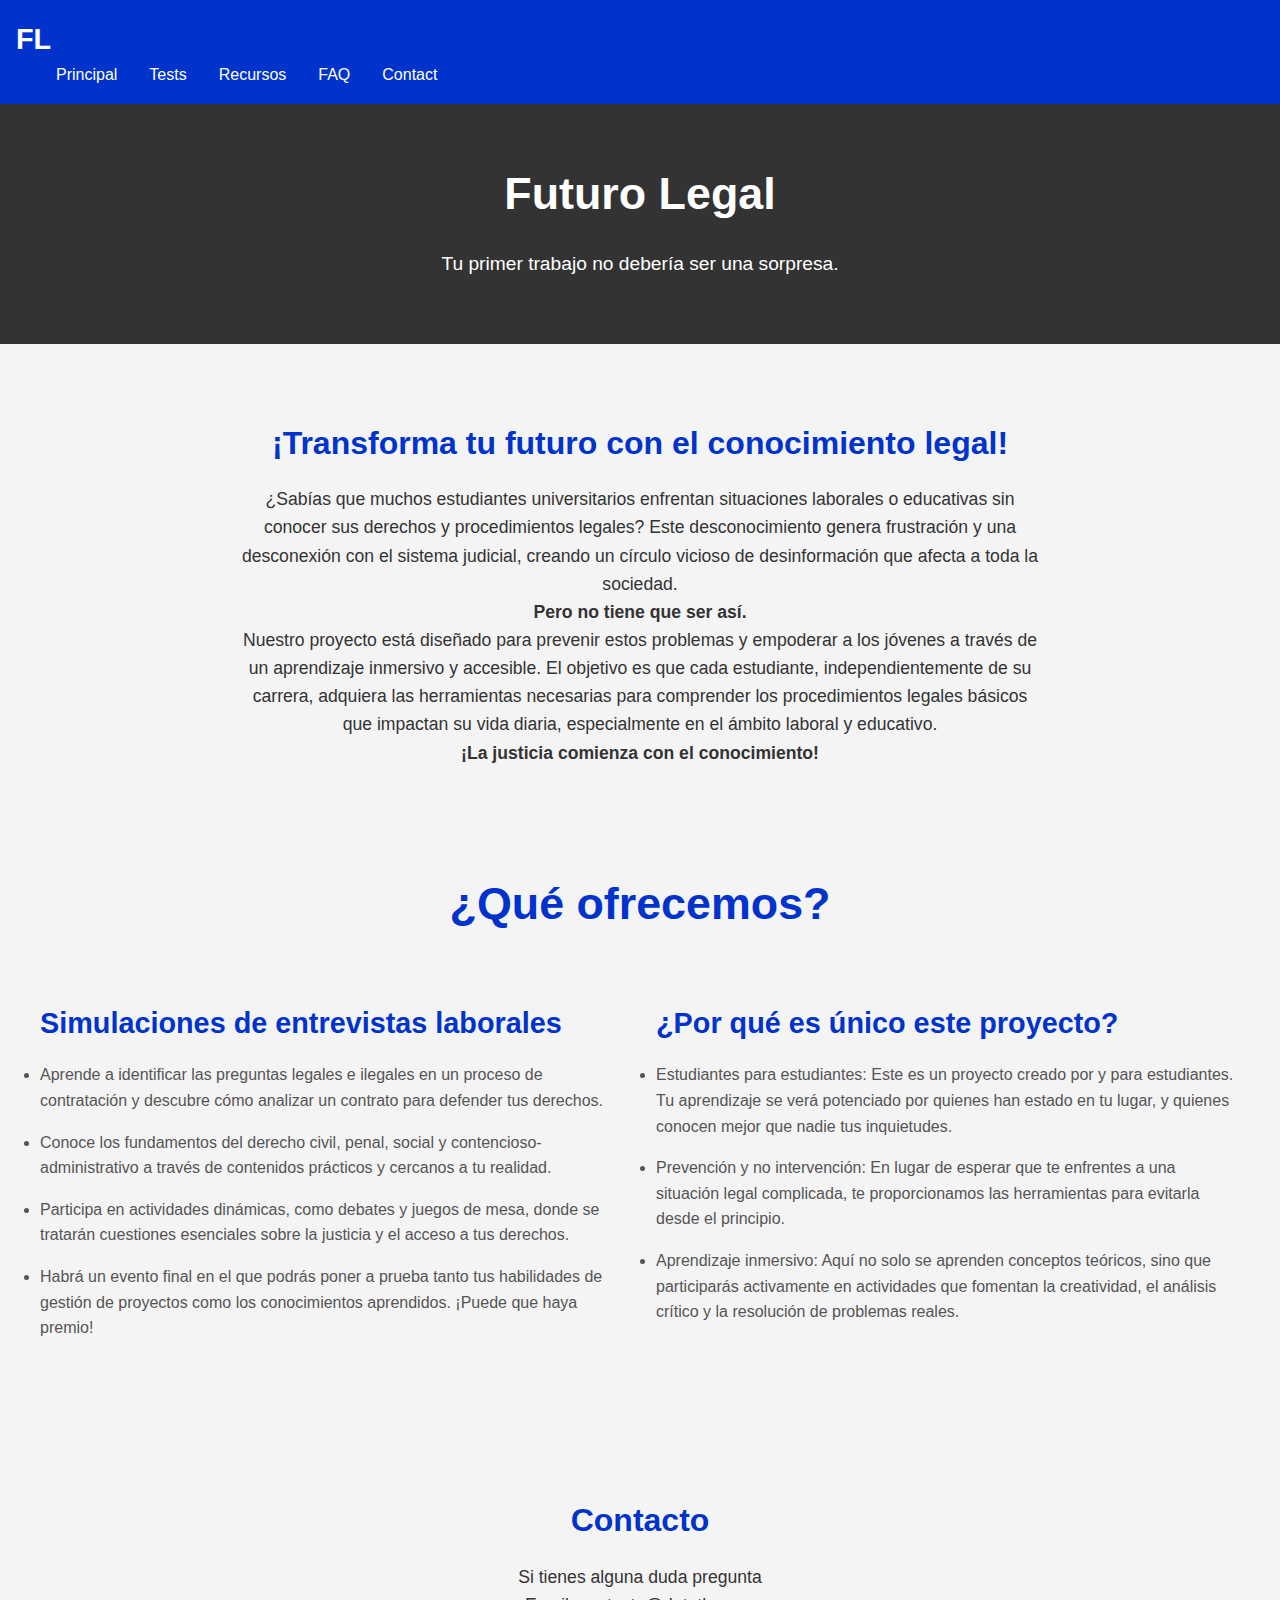
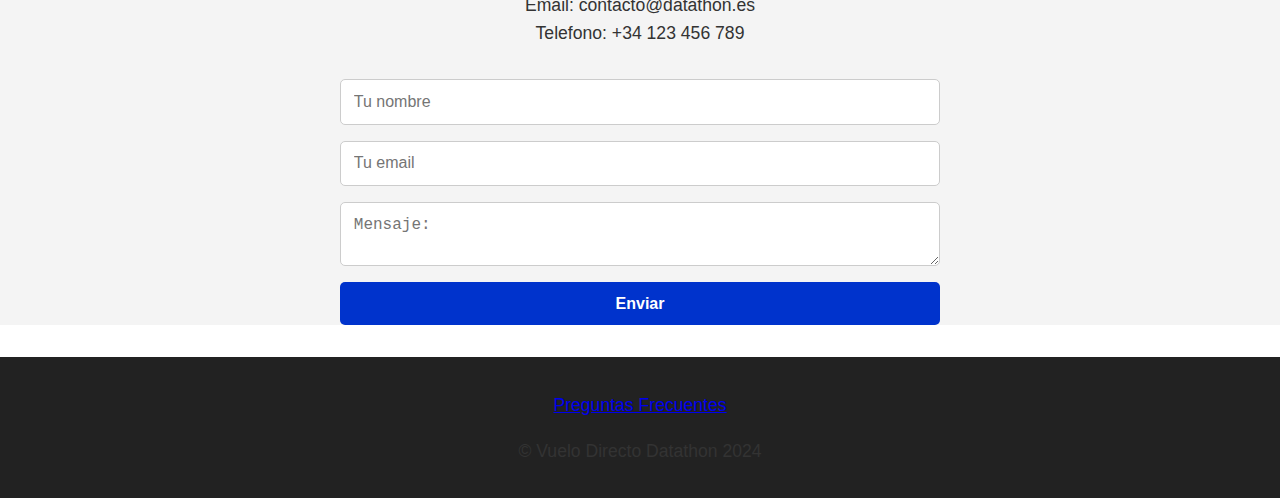
<file: Datathon/index.html>
<!DOCTYPE html>
<html lang="en">
<head>
    <meta charset="UTF-8">
    <meta name="viewport" content="width=device-width, initial-scale=1.0">
    <meta http-equiv="X-UA-Compatible" content="ie=edge">
    <meta name="author" content="Vuelo Directo">
    <title>Futuro Legal</title>
    <link rel="stylesheet" href="./css/styles.css">
    <link rel="script" href="./js/scripts.js">
</head>
<body>
    <header>
        <nav class="navbar">
            <div class="logo">FL</div>
            <ul class="nav-links">
                <li><a href="#home">Principal</a></li>
                <li><a href="/html/menutest.html">Tests</a></li>
                <li><a href="/html/exp.html">Recursos</a></li>
                <li><a href="/html/faq.html">FAQ</a></li>
                <li><a href="#contact">Contact</a></li>
            </ul>
        </nav>
    </header>

    <main>
        <section id="home" class="hero">
            <h1>Futuro Legal</h1>
            <p>Tu primer trabajo no debería ser una sorpresa.</p>
                
        </section>

            
        <section id="course-format" class="section">
            <h2>¡Transforma tu futuro con el conocimiento legal!
            </h2>
            <p>¿Sabías que muchos estudiantes universitarios enfrentan situaciones laborales o educativas sin conocer sus derechos y procedimientos legales? Este desconocimiento genera frustración y una desconexión con el sistema judicial, creando un círculo vicioso de desinformación que afecta a toda la sociedad. <br><strong>Pero no tiene que ser así.</strong><br>
                Nuestro proyecto está diseñado para prevenir estos problemas y empoderar a los jóvenes a través de un aprendizaje inmersivo y accesible. El objetivo es que cada estudiante, independientemente de su carrera, adquiera las herramientas necesarias para comprender los procedimientos legales básicos que impactan su vida diaria, especialmente en el ámbito laboral y educativo.<br> <strong>¡La justicia comienza con el conocimiento!</strong>
                </p>           
        </section>

        <section id="que-ofrecemos">
            <h2>¿Qué ofrecemos?</h2>
            <div class="listas">
                <!-- Lista 1: Izquierda -->
                <div class="lista">
                    <h3>Simulaciones de entrevistas laborales</h3>
                    <ul>
                        <li>Aprende a identificar las preguntas legales e ilegales en un proceso de contratación y descubre cómo analizar un contrato para defender tus derechos.</li>
                        <li>Conoce los fundamentos del derecho civil, penal, social y contencioso-administrativo a través de contenidos prácticos y cercanos a tu realidad.</li>
                        <li>Participa en actividades dinámicas, como debates y juegos de mesa, donde se tratarán cuestiones esenciales sobre la justicia y el acceso a tus derechos.</li>
                        <li>Habrá un evento final en el que podrás poner a prueba tanto tus habilidades de gestión de proyectos como los conocimientos aprendidos. ¡Puede que haya premio!</li>
                    </ul>
                </div>
                <!-- Lista 2: Derecha -->
                <div class="lista">
                    <h3>¿Por qué es único este proyecto?</h3>
                    <ul>
                        <li>Estudiantes para estudiantes: Este es un proyecto creado por y para estudiantes. Tu aprendizaje se verá potenciado por quienes han estado en tu lugar, y quienes conocen mejor que nadie tus inquietudes.</li>
                        <li>Prevención y no intervención: En lugar de esperar que te enfrentes a una situación legal complicada, te proporcionamos las herramientas para evitarla desde el principio.</li>
                        <li>Aprendizaje inmersivo: Aquí no solo se aprenden conceptos teóricos, sino que participarás activamente en actividades que fomentan la creatividad, el análisis crítico y la resolución de problemas reales.</li>
                    </ul>
                </div>
            </div>
        </section>
        
    
       
      
         
          
        <section id="contact" class="section">
            <h2>Contacto</h2>
            <p>Si tienes alguna duda pregunta</p>
            <p>Email: contacto@datathon.es</p>
            <p>Telefono: +34 123 456 789</p>
            <form>
                <input type="text" name="name" placeholder="Tu nombre" required>
                <input type="email" name="email" placeholder="Tu email" required>
                <textarea name="message" placeholder="Mensaje:" required></textarea>
                <button type="submit" onclick="submitForm()">Enviar</button>
            </form>
        </section>
    </main>

    <footer>       
        <p><a href="./html/faq.html">Preguntas Frecuentes</a></p> <!-- Link to FAQ page -->
        <p>&copy; Vuelo Directo Datathon 2024</p>
    </footer>
</body>
</html>
</file>
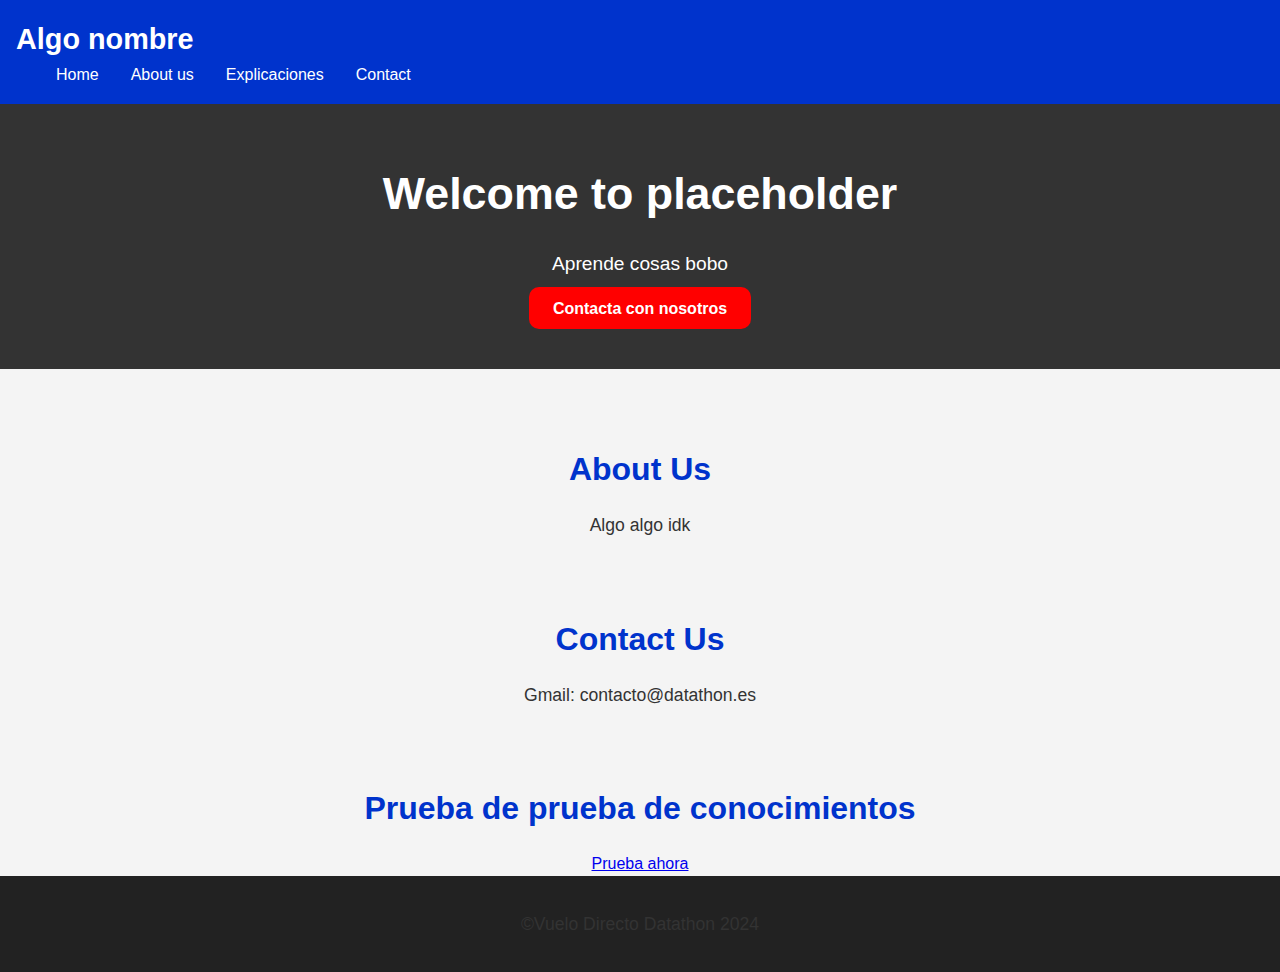
<file: Datathon/html/index.html>
<!DOCTYPE html>
<html lang="en">
<head>
    <meta charset="UTF-8">
    <meta name="viewport" content="width=device-width, initial-scale=1.0">
    <meta http-equiv="X-UA-Compatible" content="ie=edge">
    <meta name="author" content="Vuelo Directo">
    <title>Main</title>
    <link rel="stylesheet" href="../css/styles.css">
</head>
<body>
    <header>
        <nav class="navbar">
            <div class="logo">Algo nombre</div>
            <ul class="nav-links">
                <li><a href="#home">Home</a></li>
                <li><a href="#about">About us</a></li>
                <li><a href="exp.html">Explicaciones</a></li>
                <li><a href="#contact">Contact</a></li>
            </ul>
        </nav>
    </header>

    <main>
        <section id="home" class="hero">
            <h1>Welcome to placeholder</h1>
            <p>Aprende cosas bobo</p>
            <a href="#contact" class="cta-button">Contacta con nosotros</a>
        </section>

        <section id="about" class="section">
            <h2>About Us</h2>
            <p>Algo algo idk</p>
        </section>

        <section id="contact" class="section">
            <h2>Contact Us</h2>
            <p>Gmail: contacto@datathon.es</p>
        </section>
        <section id="test" class="section">
            <h2>Prueba de prueba de conocimientos</h2>
            <a href="test1.html">Prueba ahora</a>
        </section>
    </main>

    <footer>
        <p>&copy;Vuelo Directo Datathon 2024</p>
    </footer>
</body>
</html>
</file>
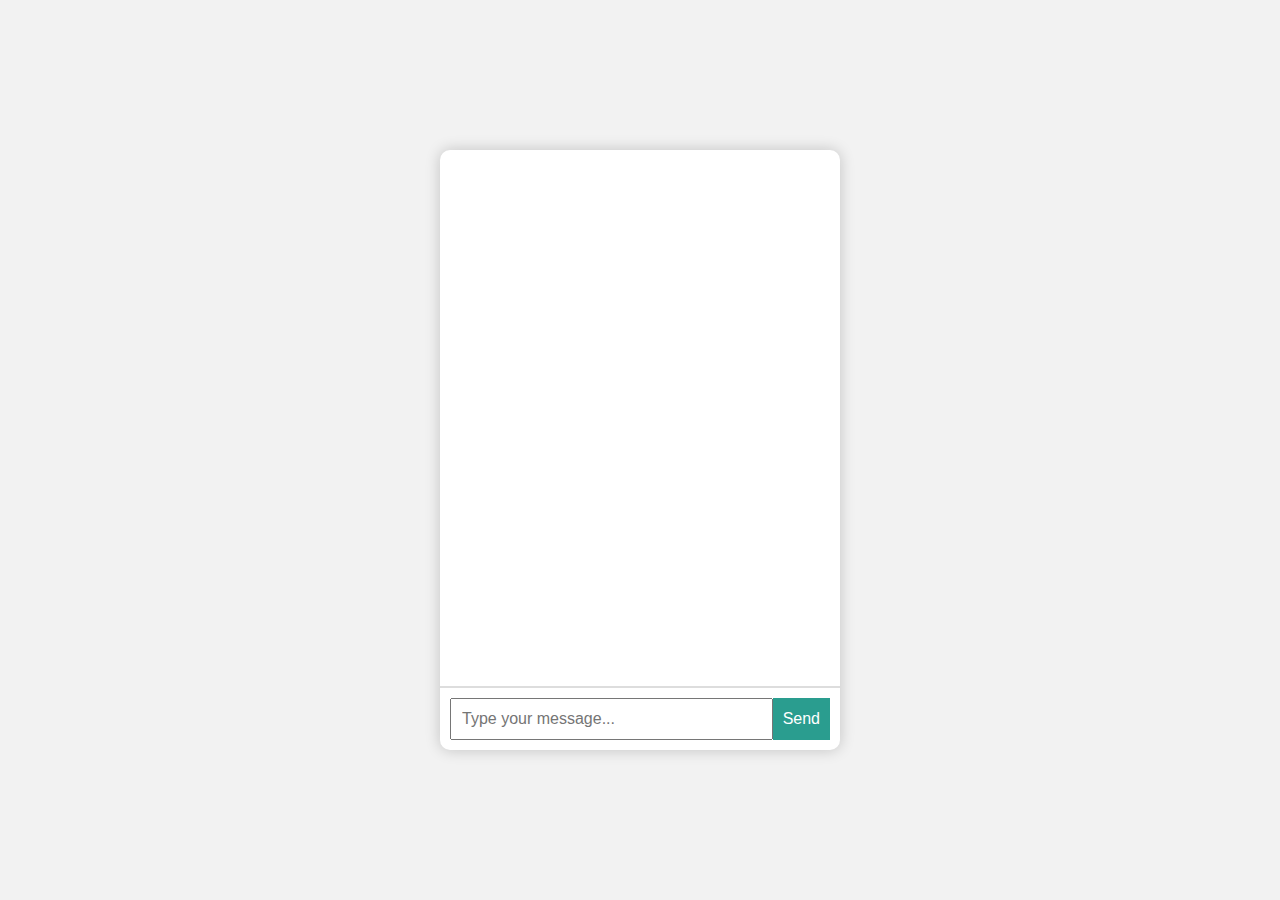
<file: Datathon/html/bot.html>
<!DOCTYPE html>
<html lang="en">
<head>
  <meta charset="UTF-8">
  <meta name="viewport" content="width=device-width, initial-scale=1.0">
  <title>Chatbot with GPT</title>
  <style>
    body {
      font-family: Arial, sans-serif;
      display: flex;
      justify-content: center;
      align-items: center;
      height: 100vh;
      margin: 0;
      background-color: #f2f2f2;
    }
    #chat-container {
      width: 400px;
      height: 600px;
      background-color: #ffffff;
      border-radius: 10px;
      display: flex;
      flex-direction: column;
      box-shadow: 0 0 15px rgba(0, 0, 0, 0.2);
    }
    #chat-box {
      flex: 1;
      padding: 20px;
      overflow-y: auto;
      border-bottom: 1px solid #ddd;
    }
    .message {
      margin: 10px 0;
    }
    .user {
      text-align: right;
      color: #2d6a4f;
    }
    .bot {
      text-align: left;
      color: #006d77;
    }
    #input-box {
      display: flex;
      padding: 10px;
      border-top: 1px solid #ddd;
    }
    #input-box input {
      flex: 1;
      padding: 10px;
      font-size: 16px;
    }
    #input-box button {
      padding: 10px;
      font-size: 16px;
      background-color: #2a9d8f;
      color: white;
      border: none;
      cursor: pointer;
    }
    #input-box button:hover {
      background-color: #21867a;
    }
  </style>
</head>
<body>

  <div id="chat-container">
    <div id="chat-box"></div>
    <div id="input-box">
      <input type="text" id="user-input" placeholder="Type your message...">
      <button onclick="sendMessage()">Send</button>
    </div>
  </div>

  <script>
    async function sendMessage() {
      const inputField = document.getElementById("user-input");
      const message = inputField.value;
      if (!message) return;

      displayMessage(message, "user");
      inputField.value = "";

      try {
        const response = await fetch("http://localhost:5000/chat", {
          method: "POST",
          headers: {
            "Content-Type": "application/json",
          },
          body: JSON.stringify({ message }),
        });

        const data = await response.json();
        displayMessage(data.reply, "bot");
      } catch (error) {
        print("Error:", e)
        console.error("Error:", error);
        displayMessage("Oops, something went wrong. Please try again.", "bot");
      }
    }

    function displayMessage(message, sender) {
      const chatBox = document.getElementById("chat-box");
      const messageElement = document.createElement("div");
      messageElement.className = `message ${sender}`;
      messageElement.textContent = message;
      chatBox.appendChild(messageElement);
      chatBox.scrollTop = chatBox.scrollHeight;
    }
  </script>

</body>
</html>
</file>
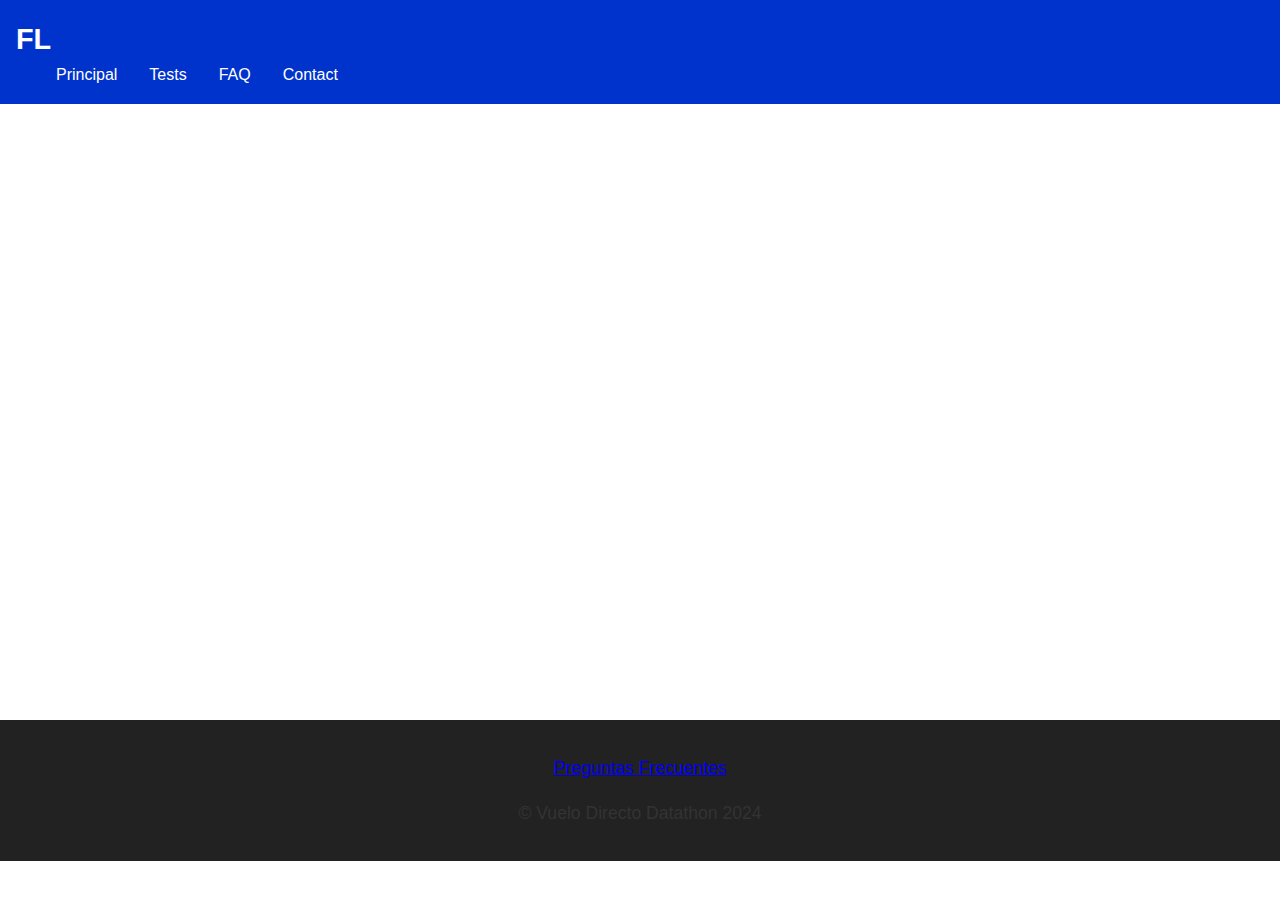
<file: Datathon/html/exp.html>
<!DOCTYPE html>
<html lang="en">
<head>
    <meta charset="UTF-8">
    <meta name="viewport" content="width=device-width, initial-scale=1.0">
    <meta http-equiv="X-UA-Compatible" content="ie=edge">
    <meta name="author" content="Vuelo Directo">
    <title>Explicaciones</title>
    <link rel="stylesheet" href="../css/styles.css">
</head>
<body>
    <header>
        <nav class="navbar">
            <div class="logo">FL</div>
            <ul class="nav-links">
                <li><a href="../index.html">Principal</a></li>                
                <li><a href="/html/menutest.html">Tests</a></li>
                <li><a href="/html/faq.html">FAQ</a></li>
                <li><a href="../index.html#contact">Contact</a></li>

            </ul>
        </nav>

    </header>
    <div style="width: 100%;"><div style="position: relative; padding-bottom: 56.25%; padding-top: 0; height: 0;"><iframe title="Proyecto Final Educación Superior Estructurado" frameborder="0" width="1200px" height="675px" style="position: absolute; top: 0; left: 0; width: 100%; height: 100%;" src="https://view.genially.com/6733b664c81633c782eb95cb" type="text/html" allowscriptaccess="always" allowfullscreen="true" scrolling="yes" allownetworking="all"></iframe> </div> </div>
    <footer>
        <p><a href="../html/faq.html">Preguntas Frecuentes</a></p> <!-- Link to FAQ page -->
        <p>&copy; Vuelo Directo Datathon 2024</p>
    </footer>
</body>
    </html>
</file>
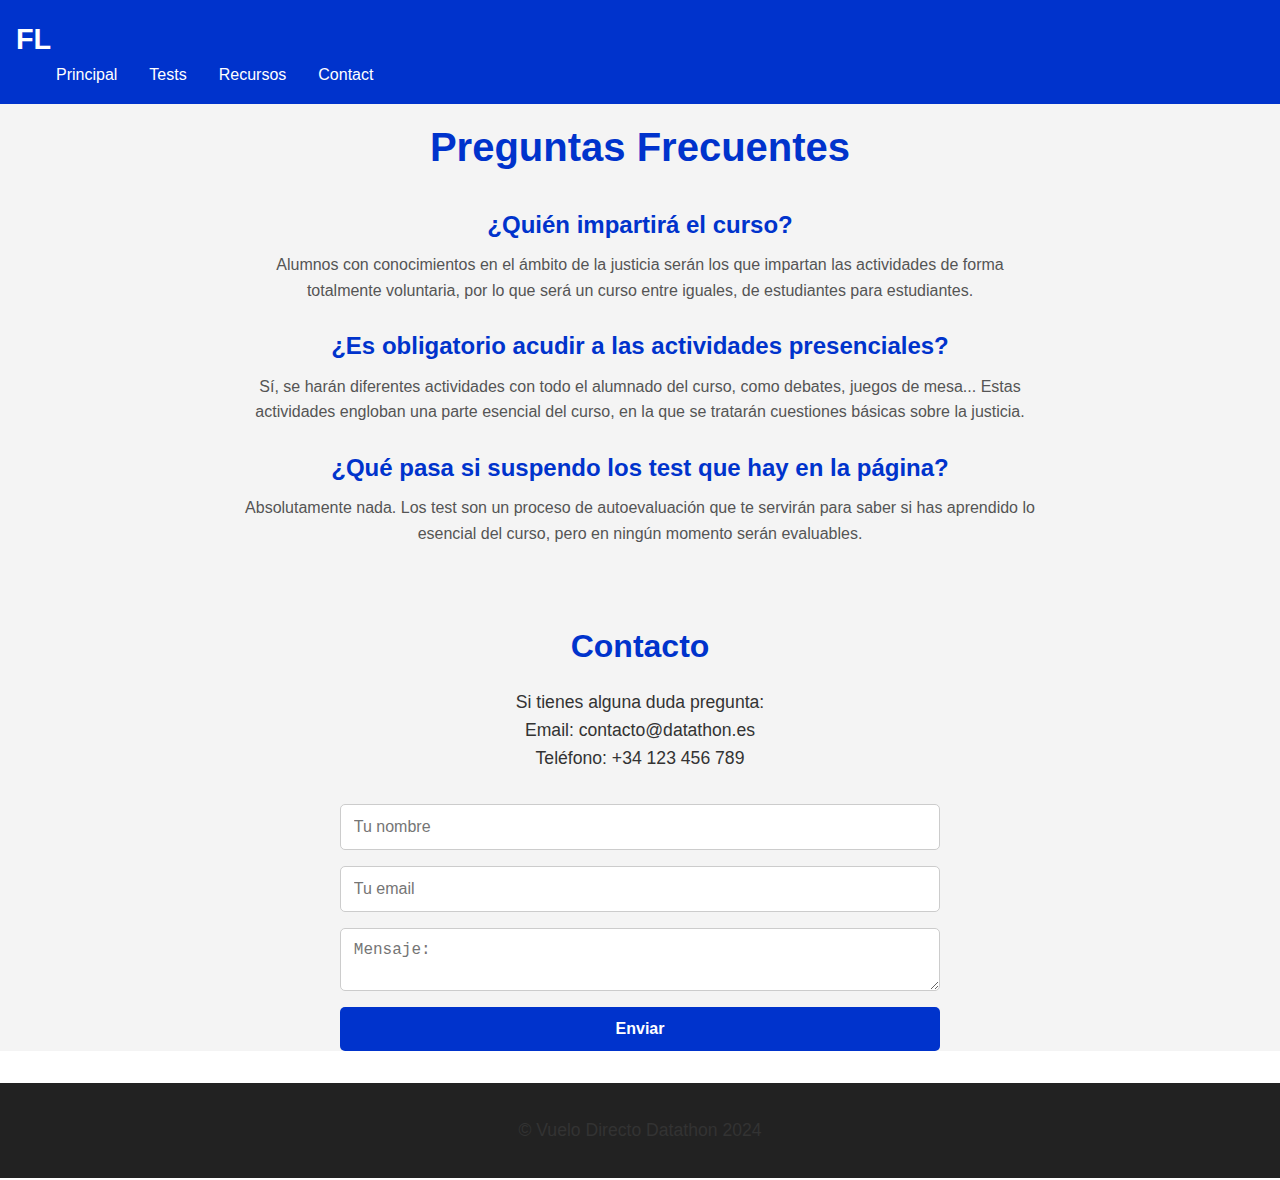
<file: Datathon/html/faq.html>
<!DOCTYPE html>
<html lang="es">
<head>
    <meta charset="UTF-8">
    <meta name="viewport" content="width=device-width, initial-scale=1.0">
    <title>Preguntas Frecuentes</title>
    <link rel="stylesheet" href="../css/styles.css">
</head>
<body>

    <header>
        <nav class="navbar">
            <div class="logo">FL</div>
            <ul class="nav-links">
                <li><a href="../index.html">Principal</a></li>
                <li><a href="/html/menutest.html">Tests</a></li>
                <li><a href="/html/exp.html">Recursos</a></li>                
                <li><a href="#contact">Contact</a></li>
            </ul>
        </nav>
    </header>

    <main>
        <!-- FAQ Section -->
        <section id="faq" class="section">
            <h1>Preguntas Frecuentes</h1>
            <div class="faq-item">
                <h3>¿Quién impartirá el curso?</h3>
                <p>Alumnos con conocimientos en el ámbito de la justicia serán los que impartan las actividades de forma totalmente voluntaria, por lo que será un curso entre iguales, de estudiantes para estudiantes.</p>
            </div>
            <div class="faq-item">
                <h3>¿Es obligatorio acudir a las actividades presenciales?</h3>
                <p>Sí, se harán diferentes actividades con todo el alumnado del curso, como debates, juegos de mesa... Estas actividades engloban una parte esencial del curso, en la que se tratarán cuestiones básicas sobre la justicia.</p>
            </div>
            <div class="faq-item">
                <h3>¿Qué pasa si suspendo los test que hay en la página?</h3>
                <p>Absolutamente nada. Los test son un proceso de autoevaluación que te servirán para saber si has aprendido lo esencial del curso, pero en ningún momento serán evaluables.</p>
            </div>
        </section>

        <!-- Contact Section -->
        <section id="contact" class="section">
            <h2>Contacto</h2>
            <p>Si tienes alguna duda pregunta:</p>
            <p>Email: contacto@datathon.es</p>
            <p>Teléfono: +34 123 456 789</p>
            <form>
                <input type="text" name="name" placeholder="Tu nombre" required>
                <input type="email" name="email" placeholder="Tu email" required>
                <textarea name="message" placeholder="Mensaje:" required></textarea>
                <button type="submit">Enviar</button>
            </form>
        </section>
    </main>

    <footer>
        <p>&copy; Vuelo Directo Datathon 2024</p>
      
    </footer>

</body>
</html>
</file>
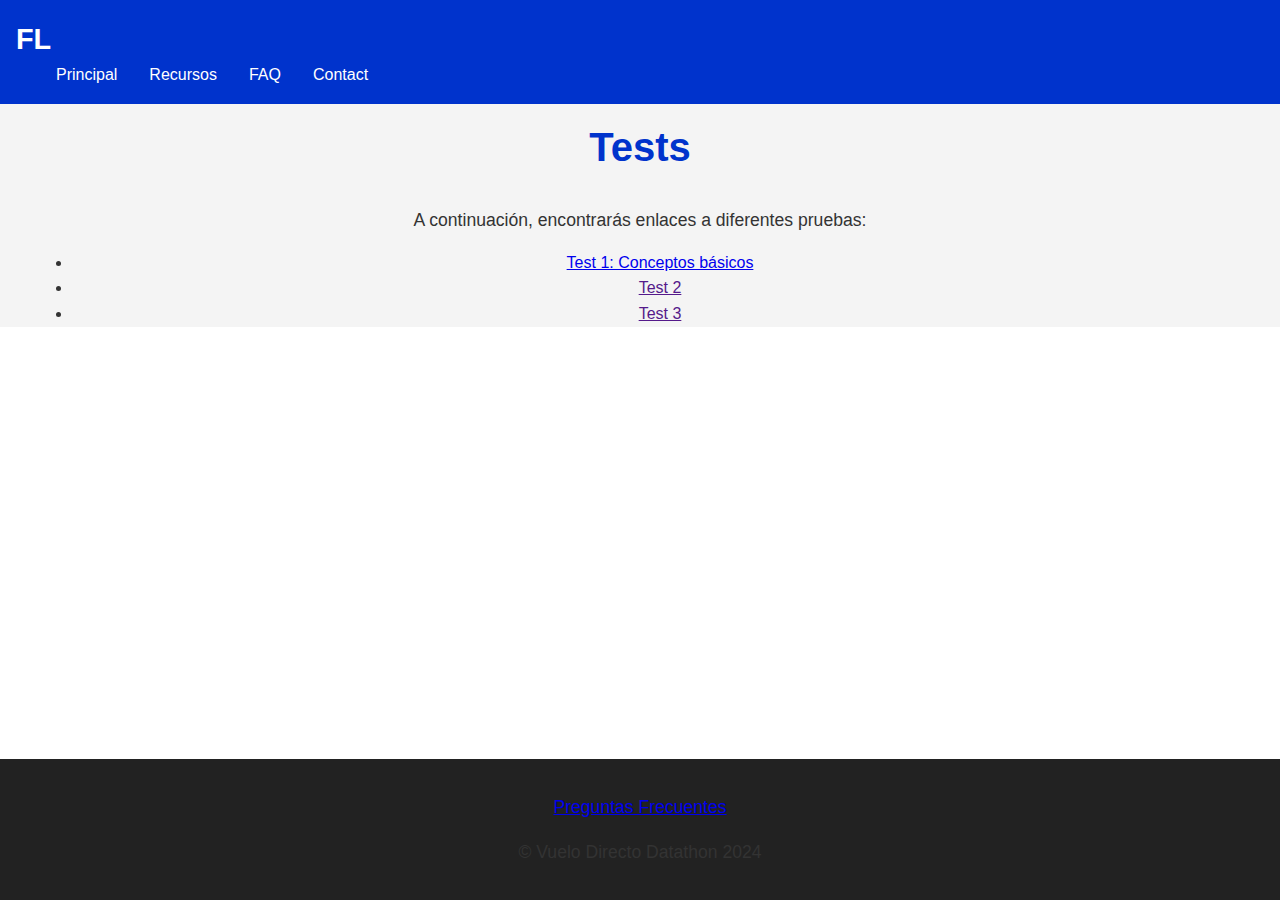
<file: Datathon/html/menutest.html>
<!DOCTYPE html>
<html lang="en">
<head>
    <meta charset="UTF-8">
    <meta name="viewport" content="width=device-width, initial-scale=1.0">
    <meta http-equiv="X-UA-Compatible" content="ie=edge">
    <meta name="author" content="Vuelo Directo">
    <title>Tests</title>
    <link rel="stylesheet" href="../css/styles.css">
</head>
<body>
    <header>
        <nav class="navbar">
            <div class="logo">FL</div>
            <ul class="nav-links">
                <li><a href="../index.html">Principal</a></li>
                <li><a href="/html/exp.html">Recursos</a></li>
                <li><a href="/html/faq.html">FAQ</a></li>
                <li><a href="../index.html#contact">Contact</a></li>
            </ul>
        </nav>
    </header>

    <main>
        <section id="tests" class="section">
            <h1 >Tests</h1>
            <p>A continuación, encontrarás enlaces a diferentes pruebas:</p>
            <ul>
                <li><a href="test1.html">Test 1: Conceptos básicos</a></li>
                <li><a href="">Test 2</a></li>
                <li><a href="">Test 3</a></li>
            </ul>
        </section>
    </main>

    <footer>
        <p><a href="../html/faq.html">Preguntas Frecuentes</a></p> <!-- Link to FAQ page -->
        <p>&copy; Vuelo Directo Datathon 2024</p>
    </footer>
</body>
</html>
</file>
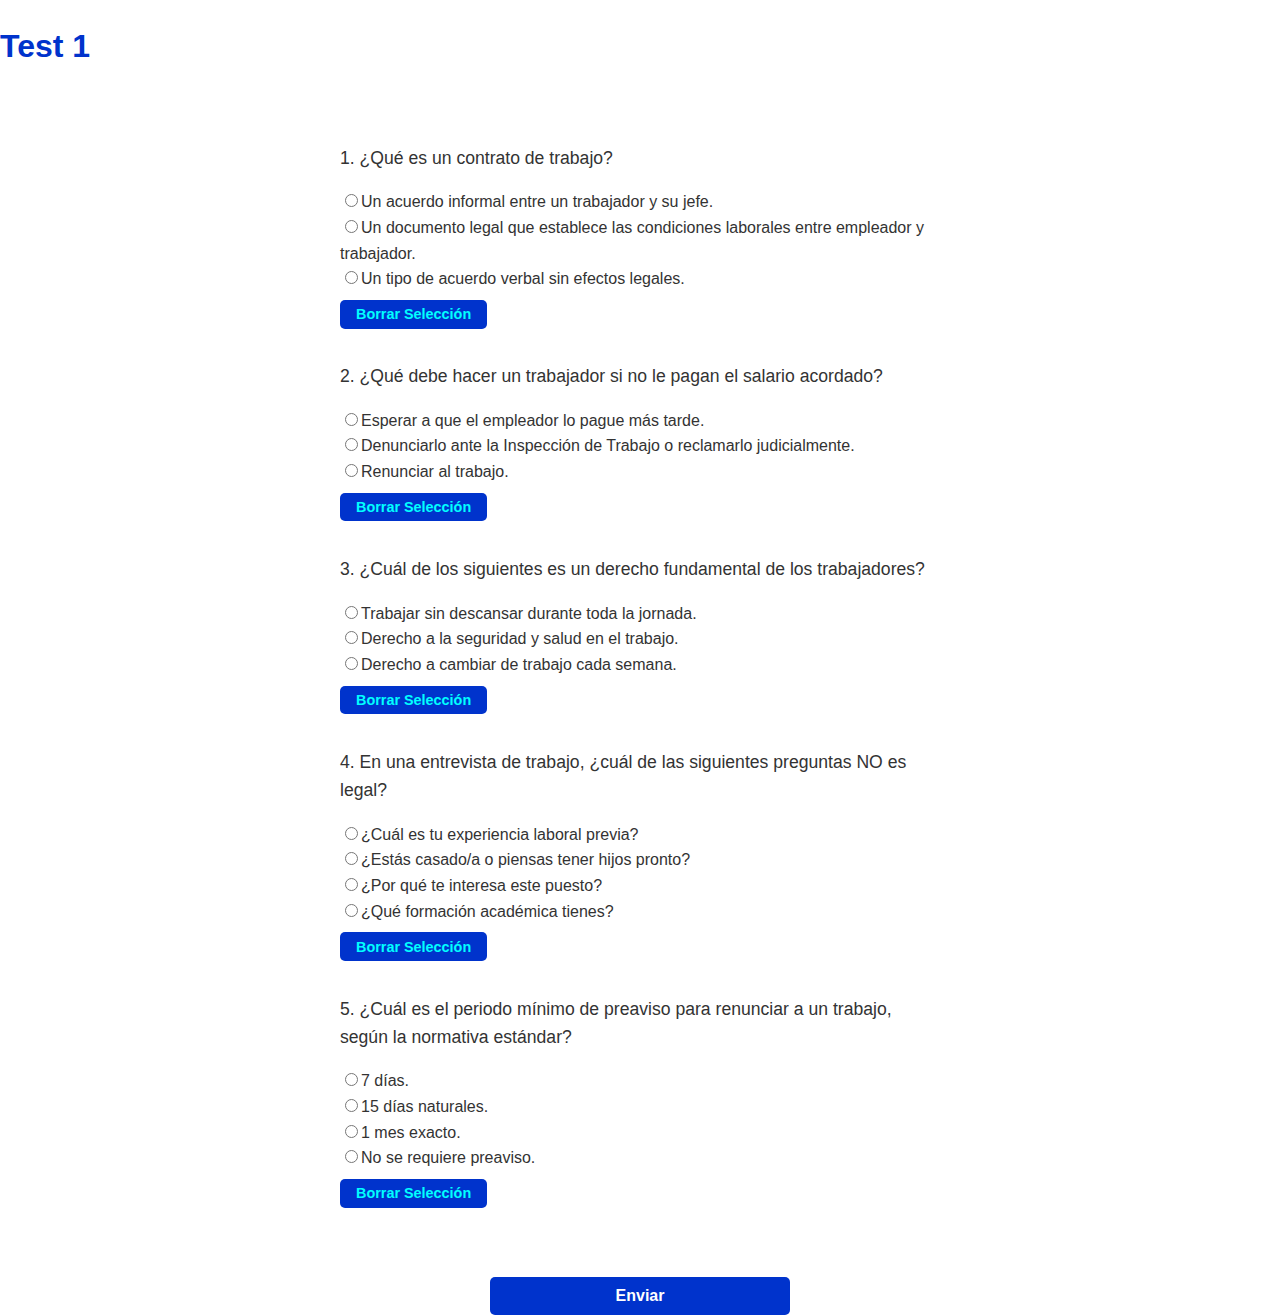
<file: Datathon/html/test1.html>
<!DOCTYPE html>
<html lang="es">
<head>
    <meta charset="UTF-8">
    <meta name="viewport" content="width=device-width, initial-scale=1.0">
    <title>Test1</title>
    <link rel="stylesheet" href="../css/styles.css">
</head>
<body>
    <h1>Test 1</h1>
    <form id="quizForm">
       
        <div class="question-box" id="q1-box">
            <p>1. ¿Qué es un contrato de trabajo?</p>
            <label><input type="radio" name="q1" value="0">Un acuerdo informal entre un trabajador y su jefe.</label><br>
            <label><input type="radio" name="q1" value="1">Un documento legal que establece las condiciones laborales entre empleador y trabajador.</label><br>
            <label><input type="radio" name="q1" value="0">Un tipo de acuerdo verbal sin efectos legales.</label><br>
            <p class="explanation" id="q1-explanation">Un contrato es un documento legal que establece las condiciones laborales entre el empleado y el trabajador.</p>
            <button type="button" class="erase-button" onclick="eraseSelection('q1')">Borrar Selección</button>
        </div>
        
      
        <div class="question-box" id="q2-box">
            <p>2. ¿Qué debe hacer un trabajador si no le pagan el salario acordado?</p>
            <label><input type="radio" name="q2" value="0">Esperar a que el empleador lo pague más tarde.</label><br>
            <label><input type="radio" name="q2" value="1">Denunciarlo ante la Inspección de Trabajo o reclamarlo judicialmente.</label><br>
            <label><input type="radio" name="q2" value="0">Renunciar al trabajo.</label><br>
            <p class="explanation" id="q2-explanation">Un trabajador debe denunciarlo o reclamar judicialmente.</p>
            <button type="button" class="erase-button" onclick="eraseSelection('q2')">Borrar Selección</button>
        </div>
    
        <div class="question-box" id="q3-box">
            <p>3. ¿Cuál de los siguientes es un derecho fundamental de los trabajadores?</p>
            <label><input type="radio" name="q3" value="0">Trabajar sin descansar durante toda la jornada.</label><br>
            <label><input type="radio" name="q3" value="1">Derecho a la seguridad y salud en el trabajo.</label><br>
            <label><input type="radio" name="q3" value="0">Derecho a cambiar de trabajo cada semana.</label><br>
            <p class="explanation" id="q3-explanation">Todos los trabajadores tienen derecho a la seguridad y a la salud en el trabajo.</p>
            <button type="button" class="erase-button" onclick="eraseSelection('q3')">Borrar Selección</button>
        </div>


        <div class="question-box" id="q4-box">
            <p>4. En una entrevista de trabajo, ¿cuál de las siguientes preguntas NO es legal?</p>
            <label><input type="radio" name="q4" value="0">¿Cuál es tu experiencia laboral previa?</label><br>
            <label><input type="radio" name="q4" value="1">¿Estás casado/a o piensas tener hijos pronto?</label><br>
            <label><input type="radio" name="q4" value="0">¿Por qué te interesa este puesto?</label><br>
            <label><input type="radio" name="q4" value="0">¿Qué formación académica tienes?</label><br>
            <p class="explanation" id="q4-explanation">No te pueden preguntar en una entrevista de trabajo si estás casado o si planeas tener hijos.</p>
            <button type="button" class="erase-button" onclick="eraseSelection('q4')">Borrar Selección</button>
        </div>

 
        <div class="question-box" id="q5-box">
            <p>5. ¿Cuál es el periodo mínimo de preaviso para renunciar a un trabajo, según la normativa estándar?</p>
            <label><input type="radio" name="q5" value="0">7 días.</label><br>
            <label><input type="radio" name="q5" value="1">15 días naturales.</label><br>
            <label><input type="radio" name="q5" value="0">1 mes exacto.</label><br>
            <label><input type="radio" name="q5" value="0">No se requiere preaviso.</label><br>
            <p class="explanation" id="q5-explanation">El periodo mínimo de preaviso para renunciar a un trabajo son 15 días naturales.</p>
            <button type="button" class="erase-button" onclick="eraseSelection('q5')">Borrar Selección</button>
        </div>

      
        <div class="result" id="result">
            <p></p>
        </div>

       
        <div class="button-container">
            <button type="button" id="sendButton" onclick="calculateScore()">Enviar</button>
            <button type="button" id="exitButton" style="display: none;" onclick="exitQuiz()">Salir</button>
        </div>
    </form>

    <script src="../js/scripts.js"></script>
</body>
</html>
</file>
<file: Datathon/css/styles.css>
/* Global styles */
body {
/*    background-image: url('istockphoto-1443245439-612x612.jpg'); 
    background-attachment: fixed; Mantiene la imagen fija mientras se desplaza el contenido 
    background-size: cover;  La imagen cubre toda la pantalla 
    background-position: center center;  Centra la imagen 
    background-repeat: no-repeat;  */
    margin: 0;
    height: 100%;
    color: #fff; /* Asegura que el texto sea visible sobre el fondo */
    font-family: Arial, sans-serif;
    margin: 0;
    padding: 0;
    line-height: 1.6;
    color: #333;
    
}


h1, h2, h3 {
    
    font-weight: bold;
    color: #0033CC; /* Dark blue for headings */
}

#faq h1{
    padding-top: 40px;
    font-size: 2.5rem; 
}
#tests h1{
    padding-top: 40px;
    font-size: 2.5rem; 
}
p {
    font-size: 1.1rem;
    color: #333333; /* Dark gray for text */
}

/* Header */
header {
    background-color: #0033CC; /* Dark blue */
    color: #FFFFFF; /* White text */
    padding: 1rem 1rem;
    display: flex;
    justify-content: space-between;
    align-items: center;
    position: fixed;
    top: 0;
    width: 100%;
    z-index: 1000;
}

.navbar .logo {
    font-size: 1.8rem;
    font-weight: bold;
    color: #FFFFFF; /* White */
}

.nav-links {
    display: flex;
    list-style: none;
    gap: 2rem;
    margin: 0;
}

.nav-links a {
    color: #FFFFFF; /* White links */
    text-decoration: none;
    font-weight: 500;
    transition: color 0.3s;
}

.nav-links a:hover {
    color: #000000; /* Red on hover */ 
}


.hero {
    background-color: #333333; 
    color: #FFFFFF;
    text-align: center;
    padding: 3rem 2rem; 
    margin-top: 80px; 
}

.hero h1 {
    font-size: 2.8rem;
    margin-bottom: 1rem;
    color: #FFFFFF; /* White text for hero heading */
}

.hero p {
    font-size: 1.2rem;
    margin-bottom: 1rem;
    color: #FFFFFF; 
}

.cta-button {
    background-color: #FF0000; /* Red button */
    color: #FFFFFF;
    padding: 0.8rem 1.5rem;
    border-radius: 10px;
    font-size: 1rem;
    text-decoration: none;
    font-weight: bold;
    transition: background-color 0.3s;
}

.cta-button:hover {
    background-color: #CC0000; /* Darker red */
}
.section {
    padding: 3rem 2rem 0rem 2rem; /* 4rem top, 2rem right, 2rem bottom, 2rem left */
    background-color: #F4F4F4; /* Light gray */
    text-align: center;
}


.section h2 {
    font-size: 2rem;
    margin-bottom: 1rem;
    color: #0033CC; /* Dark blue */
}

.section p {
    font-size: 1.1rem;
    color: #333333;
    max-width: 800px;
    margin: 0 auto;
}

/* FAQ items */
.faq-item h3 {
    font-size: 1.5rem;
    color: #0033CC; /* Dark blue */
    margin-bottom: 0.5rem;
}

.faq-item p {
    font-size: 1rem;
    color: #555555; /* Medium gray */
}

/* Contact form */
form {
    max-width: 600px;
    margin: 2rem auto;
    display: flex;
    flex-direction: column;
    gap: 1rem;
}

input, textarea {
    padding: 0.8rem;
    font-size: 1rem;
    border: 1px solid #CCCCCC;
    border-radius: 5px;
}

button {
    background-color: #0033CC; /* Dark blue button */
    color: #FFFFFF;
    padding: 0.8rem 1.5rem;
    border: none;
    border-radius: 5px;
    font-size: 1rem;
    font-weight: bold;
    transition: background-color 0.3s;
}

button:hover {
    background-color: #002299; 
}
.footer a:visited {
    color: #ffffff; 
}
/* New styles inspired by the poster */
.section-highlight {
    background-color: #0033CC; /* Dark blue */
    color: #FFFFFF; /* White text */
    padding: 4rem 2rem;
    border-radius: 15px;
    text-align: center;
}

.section-highlight h2 {
    color: #FFFFFF;
    font-size: 2.2rem;
    margin-bottom: 1.5rem;
}

.section-highlight p {
    font-size: 1.2rem;
    color: #FFFFFF;
    margin-bottom: 2rem;
}

.highlight-button {
    background-color: #FF0000; /* Red button */
    color: #FFFFFF;
    padding: 0.8rem 1.5rem;
    border-radius: 15px;
    font-size: 1.2rem;
    text-decoration: none;
    font-weight: bold;
    transition: background-color 0.3s;
}

.highlight-button:hover {
    background-color: #CC0000; /* Darker red */
}

.circle-highlight {
    border: 2px solid #0033CC; /* Dark blue border */
    color: #0033CC;
    font-size: 1rem;
    font-weight: bold;
    display: inline-block;
    padding: 1rem 2rem;
    border-radius: 50%;
    text-align: center;
    margin: 1rem;
}

.circle-highlight:hover {
    background-color: #0033CC;
    color: #FFFFFF;
    cursor: pointer;
}
.explanation {
    display: none;
    color: #006400; /* Green color for correct answer explanations */
    font-weight: bold;
    margin-top: 0.5rem;
}



/* Style for the radio button answer feedback (green or red) */
.correct {
   color: #006400;
}

.incorrect {
    color: #FF0000;
}

.unanswered {
   color: #9494008f; /* Yellow for unanswered */
}

.erase-button {
    color: cyan;
    padding: 0.4rem 1rem;
    font-size: 0.9rem;
    border: none;
    border-radius: 5px;
    cursor: pointer;
    margin-top: 0.5rem;
}

.erase-button:hover {
    color: #FFCC00;
}

.button-container {
    display: flex;
    justify-content: center; /* Center buttons horizontally */
    align-items: center; /* Center buttons vertically */
    gap: 10px; /* Space between buttons */
    margin-top: 20px; /* Space above the buttons */
}

/* Style for the Send button */
#sendButton {
    display: inline-flex;
    width: 50%; /* Adjust width as needed */
    padding: 10px;
    background-color: #0033CC; /* Blue background for the send button */
    color: white;
    border: none;
    border-radius: 5px;
    cursor: pointer;
    font-size: 16px;
    justify-content: center;
    align-items: center;
    transition: background-color 0.3s;
}



#sendButton.clicked {
    background-color: #808080; /* Grey out the button */
    color: black;
    cursor: not-allowed;
}

/* Style for the Exit button */
#exitButton {
    display: inline-flex;
    width: 50%; /* Same width as the Send button */
    padding: 10px;
    background-color: #FF0000; /* Red background for the exit button */
    color: white;
    border: none;
    border-radius: 5px;
    cursor: pointer;
    font-size: 16px;
    justify-content: center;
    align-items: center;
    transition: background-color 0.3s;
    display: none; /* Hidden by default */
}


html, body {
    height: 100%;
    margin: 0;
    display: flex;
    flex-direction: column;
}

/* Main content should grow to fill the available space */
main {
    flex: 1;
}

/* Footer stays at the bottom */
footer {
    background-color: #222; /* Example styling */
    color: #fff;
    text-align: center;
    padding: 1rem 0;
}
/* Estilos generales para la sección "¿Qué ofrecemos?" */
#que-ofrecemos {
    text-align: center;
    padding: 4rem 2rem;
    background-color: #F4F4F4; /* Fondo gris claro */
}

#que-ofrecemos h2 {
    font-size: 2.8rem;
    color: #0033CC; /* Título en azul oscuro */
    margin-bottom: 2rem;
}

/* Contenedor para las listas */
.listas {
    display: flex;
    justify-content: space-between;
    align-items: flex-start;
    gap: 2rem; /* Espacio entre las dos listas */
    max-width: 1200px; /* Máxima anchura para que no se estire demasiado */
    margin: 0 auto; /* Centrado */
}

/* Estilo para las listas individuales */
.lista {
    flex: 1; 
    text-align: left;
}

.lista h3 {
    font-size: 1.8rem;
    color: #0033CC;
    margin-bottom: 1rem;
}

.lista ul {
    list-style-type: disc;
    padding-left: 0;
}

.lista ul li {
    font-size: 1rem;
    color: #555; /* Color gris para el texto */
    margin-bottom: 1rem;
}

/* Responsividad: Para pantallas pequeñas, las listas se apilan */
@media (max-width: 768px) {
    .listas {
        flex-direction: column;
        align-items: center;
    }

    .lista {
        max-width: 90%; /* Reducir el ancho de las listas */
    }
}
</file>
